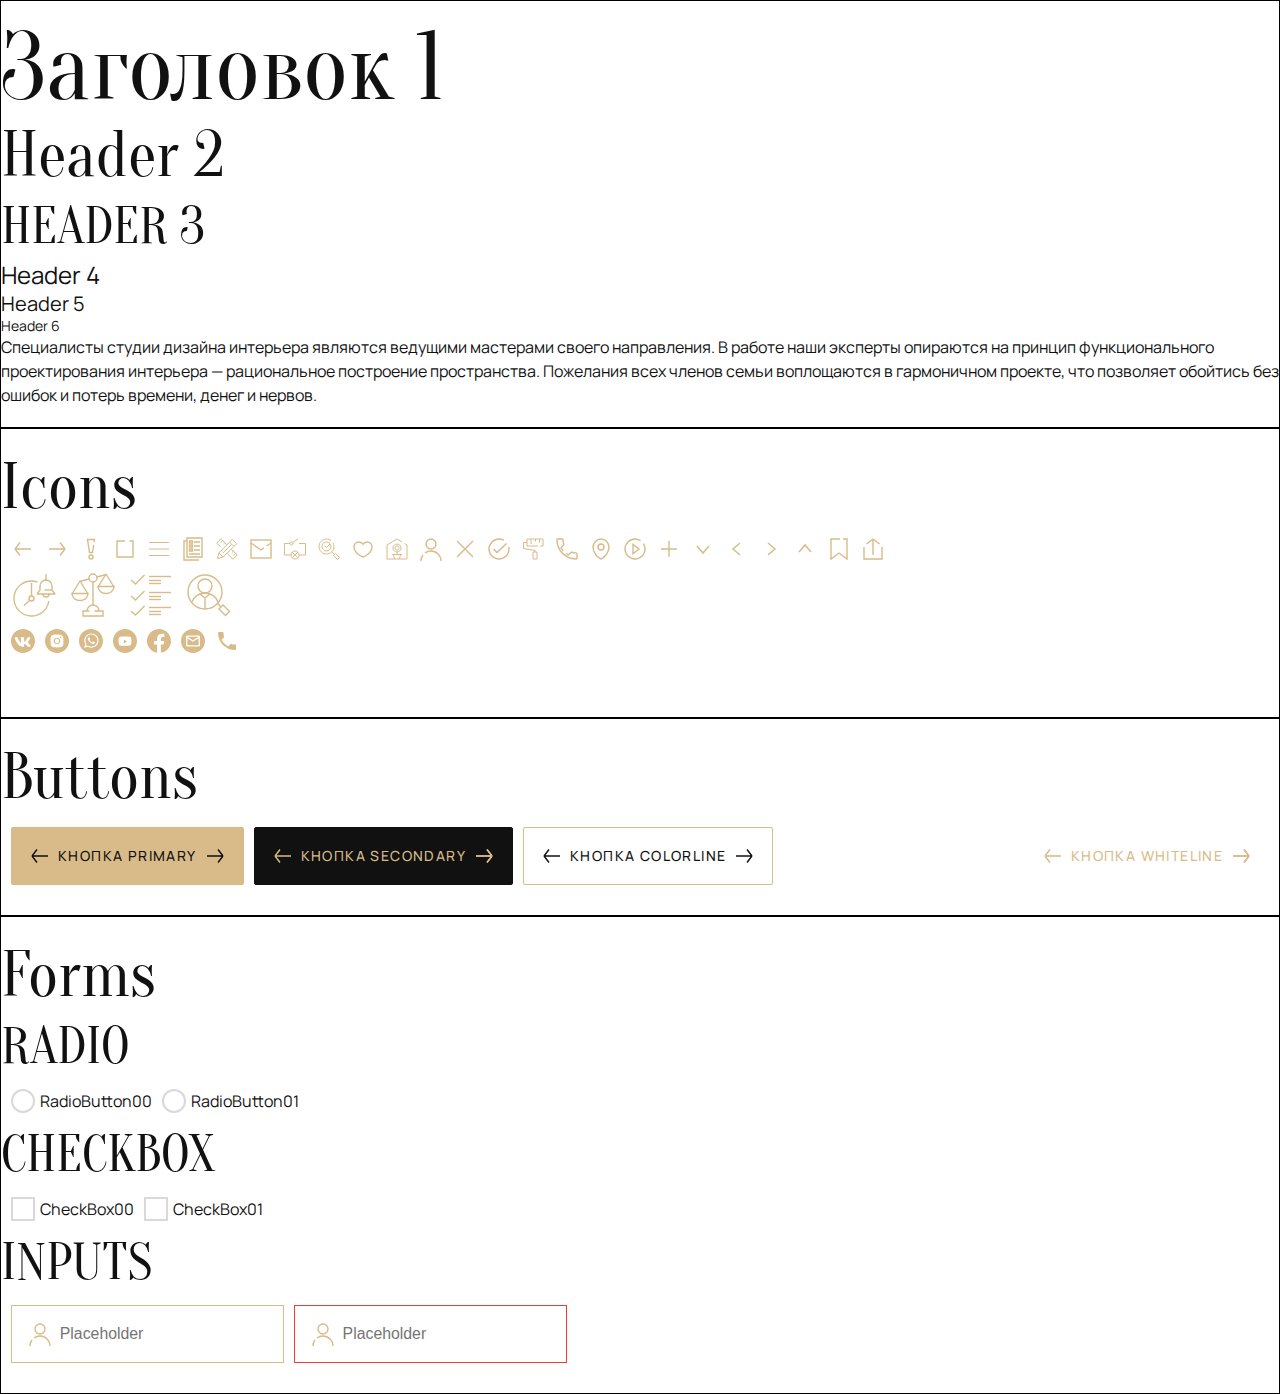
<file: ui-kit.html>
<!DOCTYPE html>
<html>
<head>
	<meta http-equiv="Content-Type" content="text/html; charset=utf-8">
	<meta http-equiv="Content-language" content ="ru">
	<meta name="viewport" content="width=device-width, initial-scale=1">
	<meta http-equiv="X-UA-Compatible" content="IE=edge,chrome=1">
	<title>ArtumUI</title>
	<link rel="preconnect" href="https://fonts.googleapis.com" />
	<link rel="preconnect" href="https://fonts.gstatic.com" crossorigin />
	<link href="https://fonts.googleapis.com/css2?family=Manrope:wght@200..800&display=swap" rel="stylesheet" />
	<link href="https://fonts.googleapis.com/css2?family=Oranienbaum&display=swap" rel="stylesheet" />
	<link href="css/variables.css" rel="stylesheet" type="text/css" />
	<link href="css/style.css" rel="stylesheet" type="text/css" />
	<link href="css/typo.css" rel="stylesheet" type="text/css" />
	<link href="css/icons.css" rel="stylesheet" type="text/css" />
	<link href="css/forms.css" rel="stylesheet" type="text/css" />

	<style>
		section {
			padding: 20px 0;
			border:1px solid black;
		}
		.ui-list {
			display: flex;
			flex-direction: row;
			flex-wrap: wrap;
			justify-content: flex-start;
			align-content: stretch;
			align-items: center;
			gap:10px;
			margin: 10px;
		}
	</style>
</head>
<body>
	<div id="main">
		<section>
			<h1>Заголовок 1</h1>
			<h2>Header 2</h2>
			<h3>Header 3</h3>
			<h4>Header 4</h4>
			<h5>Header 5</h5>
			<h6>Header 6</h6>
			<p>
				Специалисты студии дизайна интерьера являются ведущими мастерами своего направления. В&nbsp;работе наши эксперты опираются на&nbsp;принцип функционального проектирования интерьера&nbsp;&mdash; рациональное построение пространства. Пожелания всех членов семьи воплощаются в&nbsp;гармоничном проекте, что позволяет обойтись без ошибок и&nbsp;потерь времени, денег и&nbsp;нервов.
			</p>
		</section>
		<section>
			<h2>Icons</h2>
			<ul class="ui-list">
				<li class="icon icon-arrow-left"></li>
				<li class="icon icon-arrow-right"></li>
				<li class="icon icon-attention"></li>
				<li class="icon icon-bullit"></li>
				<li class="icon icon-burger"></li>
				<li class="icon icon-count"></li>
				<li class="icon icon-design"></li>
				<li class="icon icon-email"></li>
				<li class="icon icon-engineer"></li>
				<li class="icon icon-author"></li>
				<li class="icon icon-heart"></li>
				<li class="icon icon-home"></li>
				<li class="icon icon-man"></li>
				<li class="icon icon-no"></li>
				<li class="icon icon-ok"></li>
				<li class="icon icon-partner"></li>
				<li class="icon icon-phone"></li>
				<li class="icon icon-pin"></li>
				<li class="icon icon-play"></li>
				<li class="icon icon-plus"></li>
				<li class="icon icon-shevrondown"></li>
				<li class="icon icon-shevronleft"></li>
				<li class="icon icon-shevronright"></li>
				<li class="icon icon-shevronup"></li>
				<li class="icon icon-bookmark"></li>
				<li class="icon icon-share"></li>
			</ul>
			<ul class="ui-list">
				<li class="icon icon-big icon-time"></li>
				<li class="icon icon-big icon-scale"></li>
				<li class="icon icon-big icon-stage"></li>
				<li class="icon icon-big icon-search"></li>
			</ul>
			<ul class="ui-list">
				<li class="icon icon-vk"></li>
				<li class="icon icon-inst"></li>
				<li class="icon icon-whatsapp"></li>
				<li class="icon icon-youtube"></li>
				<li class="icon icon-fb"></li>
				<li class="icon icon-mail"></li>
				<li class="icon icon-call"></li>
			</ul>
			<ul class="ui-list">
				<li class="icon icon-vk-bw"></li>
				<li class="icon icon-inst-bw"></li>
				<li class="icon icon-tg-bw"></li>
				<li class="icon icon-whatsapp-bw"></li>
				<li class="icon icon-youtube-bw"></li>
				<li class="icon icon-fb-bw"></li>
			</ul>
		</section>
		<section>
			<h2>Buttons</h2>
			<ul class="ui-list">
				<li>
					<span class="btn btn-primary">
						<span class="icon">
							<svg width="24" height="24" viewBox="0 0 24 24" fill="none" xmlns="http://www.w3.org/2000/svg">
								<path d="M20 12H4M4 12L9 5.5M4 12L9 18.5" stroke="" stroke-width="1.4"/>
							</svg>
						</span>
						<span class="btn-text">Кнопка primary</span>
						<span class="icon icon-arrow-right">
							<svg width="24" height="24" viewBox="0 0 24 24" fill="none" xmlns="http://www.w3.org/2000/svg">
								<path d="M4 12H20M20 12L15 5.5M20 12L15 18.5" stroke="" stroke-width="1.4"/>
							</svg>
						</span>
					</span>
				</li>
				<li>
					<span class="btn btn-secondary">
						<span class="icon">
							<svg width="24" height="24" viewBox="0 0 24 24" fill="none" xmlns="http://www.w3.org/2000/svg">
								<path d="M20 12H4M4 12L9 5.5M4 12L9 18.5" stroke="" stroke-width="1.4"/>
							</svg>
						</span>
						<span class="btn-text">Кнопка secondary</span>
						<span class="icon icon-arrow-right">
							<svg width="24" height="24" viewBox="0 0 24 24" fill="none" xmlns="http://www.w3.org/2000/svg">
								<path d="M4 12H20M20 12L15 5.5M20 12L15 18.5" stroke="" stroke-width="1.4"/>
							</svg>
						</span>
					</span>
				</li>
				<li>
					<span class="btn btn-colorline">
						<span class="icon">
							<svg width="24" height="24" viewBox="0 0 24 24" fill="none" xmlns="http://www.w3.org/2000/svg">
								<path d="M20 12H4M4 12L9 5.5M4 12L9 18.5" stroke="" stroke-width="1.4"/>
							</svg>
						</span>
						<span class="btn-text">Кнопка ColorLine</span>
						<span class="icon">
							<svg width="24" height="24" viewBox="0 0 24 24" fill="none" xmlns="http://www.w3.org/2000/svg">
								<path d="M4 12H20M20 12L15 5.5M20 12L15 18.5" stroke="" stroke-width="1.4"/>
							</svg>
						</span>
					</span>
				</li>
				<li>
					<span class="btn btn-whiteline">
						<span class="icon">
							<svg width="24" height="24" viewBox="0 0 24 24" fill="none" xmlns="http://www.w3.org/2000/svg">
								<path d="M20 12H4M4 12L9 5.5M4 12L9 18.5" stroke="" stroke-width="1.4"/>
							</svg>
						</span>
						<span class="btn-text">Кнопка Whiteline</span>
						<span class="icon">
							<svg width="24" height="24" viewBox="0 0 24 24" fill="none" xmlns="http://www.w3.org/2000/svg">
								<path d="M4 12H20M20 12L15 5.5M20 12L15 18.5" stroke="" stroke-width="1.4"/>
							</svg>
						</span>
					</span>
				</li>
				<li>
					<span class="btn btn-link">
						<span class="icon">
							<svg width="24" height="24" viewBox="0 0 24 24" fill="none" xmlns="http://www.w3.org/2000/svg">
								<path d="M20 12H4M4 12L9 5.5M4 12L9 18.5" stroke="" stroke-width="1.4"/>
							</svg>
						</span>
						<span class="btn-text">Кнопка Whiteline</span>
						<span class="icon icon-arrow-right">
							<svg width="24" height="24" viewBox="0 0 24 24" fill="none" xmlns="http://www.w3.org/2000/svg">
								<path d="M4 12H20M20 12L15 5.5M20 12L15 18.5" stroke="" stroke-width="1.4"/>
							</svg>
						</span>
					</span>
				</li>
			</ul>
		</section>
		<section>
			<h2>Forms</h2>
			<h3>Radio</h3>
			<ul class="ui-list">
				<li>
					<label class="form-choice form-radio">
						<input class="choice-input radio-input" type="radio" name="radio" id="radio00" />
						<span class="choice-label radio-label">RadioButton00</span>
					</label>
				</li>
				<li>
					<label class="form-choice form-radio">
						<input class="choice-input radio-input" type="radio" name="radio" id="radio01" />
						<span class="choice-label radio-label">RadioButton01</span>
					</label>
				</li>
			</ul>
			<h3>CheckBox</h3>
			<ul class="ui-list">
				<li>
					<label class="form-choice form-checkbox">
						<input class="choice-input checkbox-input" type="checkbox" name="checkbox" id="checkbox00" />
						<span class="choice-label checkbox-label">CheckBox00</span>
					</label>
				</li>
				<li>
					<label class="form-choice form-checkbox">
						<input class="choice-input checkbox-input" type="checkbox" name="checkbox" id="checkbox01" />
						<span class="choice-label checkbox-label">CheckBox01</span>
					</label>
				</li>
			</ul>
			<h3>Inputs</h3>
			<ul class="ui-list">
				<li class="form-text">
					<label class="text-input-holder">
						<span class="icon icon-man"></span>
						<input class="text-input" type="text" id="text" placeholder="Placeholder"/>
					</label>
				</li>
				<li class="form-text">
					<label class="text-input-holder state-error">
						<span class="icon icon-man"></span>
						<input class="text-input" type="text" id="text" placeholder="Placeholder"/>
					</label>
				</li>
			</ul>
		</section>
	</div>
</body>
</html>
</file>
<file: css/variables.css>
:root {
	/* --------------MainColors-------------------- */
	--main-primary: #D8BB89;
	--main-secondary: #F7F7F7;
	--main-white: #fff;
	--main-white50: rgba(255,255,255,0.5);
	--main-white35: rgba(255,255,255,0.35);
	--main-black: #111;
	--main-black60: rgba(17,17,17,0.6);
	--main-black50: rgba(17,17,17,0.5);
	--main-black35: rgba(17,17,17,0.35);
	--main-black20: rgba(17,17,17,0.20);
	--main-black16: rgba(17,17,17,0.16);

	/* --------------BtnColors-------------------- */

	--btn-primary-hover: #CBAF7E;
	--btn-primary-active: #BB9F6E;
	--btn-secondary-hover: #222222;
	--btn-secondary-active: #333333;
	--btn-whiteline-hover: #E5E5E5;
	--btn-whiteline-active: #D4D4D4;

	/* --------------MsgColors-------------------- */

	--msg-error: #ED3C31;
	--msg-success: #97D367;


	/*********SliderPosition****************/
	--slider-position: 50%;
}
</file>
<file: css/typo.css>
h1,
h2,
h3 {
	font-family: "Oranienbaum", serif;
	font-weight: 400;
	font-style: normal;
}
h1 {
	font-size: 96px;
	line-height: 1em;
	@media (max-width: 1200px) {
		font-size: 76px;
		@media (max-width: 940px) {
			font-size: 40px;
		}
	}
}
h2  {
	font-size: 64px;
	line-height: 78px;
	@media (max-width: 1200px) {
		font-size: 52px;
		line-height: 64px;
		@media (max-width: 940px) {
			font-size: 36px;
			line-height: 44px;
		}
	}
}
h3 {
	font-size: 52px;
	line-height: 64px;
	text-transform: uppercase;
	@media (max-width: 1200px) {
		font-size: 40px;
		line-height: 48px;
		@media (max-width: 940px) {
			font-size: 30px;
			line-height: 36px;
		}
	}
}
h4 {
	font-size: 24px;
	line-height: 32px;
	@media (max-width: 1200px) {
		font-size: 22px;
		line-height: 28px;
		@media (max-width: 940px) {
			font-size: 20px;
			line-height: 26px;
		}
	}
}
h5 {
	font-size: 20px;
	line-height: 26px;
	@media (max-width: 1200px) {
		font-size: 19px;
		line-height: 24px;
		@media (max-width: 940px) {
			font-size: 18px;
			line-height: 22px;
		}
	}
}
p,
li {
	font-size: 16px;
	line-height: 24px;
	&.cupstext {
		font-size: 16px;
		line-height: 18px;
		text-transform: uppercase;
		letter-spacing: 0.04em;
	}
}
h6 {
	font-size: 14px;
	line-height: 18px;
}
sup {
	font-size: 0.5em;
	line-height: 0;
}
</file>
<file: css/icons.css>
.icon {
	display: block;
	width: 24px;
	min-width: 24px;
	height: 24px;
	&.icon-big {
		width: 48px;
		min-width: 48px;
		height: 48px;
	}
	& svg, img {
		width: 100%;
		height: 100%;
	}
}
.icon-arrow-left {
	background: url("../img/iconArrowLeft.svg") no-repeat center center/contain;
}
.icon-arrow-right {
	background: url("../img/iconArrowRight.svg") no-repeat center center/contain;
}
.icon-attention {
	background: url("../img/iconAttention.svg") no-repeat center center/contain;
}
.icon-author {
	background: url("../img/iconAuthor.svg") no-repeat center center/contain;
}
.icon-bullit {
	background: url("../img/iconBullit.svg") no-repeat center center/contain;
}
.icon-burger {
	background: url("../img/iconBurger.svg") no-repeat center center/contain;
}
.icon-count {
	background: url("../img/iconCount.svg") no-repeat center center/contain;
}
.icon-design {
	background: url("../img/iconDesign.svg") no-repeat center center/contain;
}
.icon-email {
	background: url("../img/iconEmail.svg") no-repeat center center/contain;
}
.icon-engineer {
	background: url("../img/iconEngineer.svg") no-repeat center center/contain;
}
.icon-author {
	background: url("../img/iconAuthor.svg") no-repeat center center/contain;
}
.icon-heart {
	background: url("../img/iconHeart.svg") no-repeat center center/contain;
}
.icon-home {
	background: url("../img/iconHome.svg") no-repeat center center/contain;
}
.icon-man {
	background: url("../img/iconMan.svg") no-repeat center center/contain;
}
.icon-no {
	background: url("../img/iconNo.svg") no-repeat center center/contain;
}
.icon-close {
	background: url("../img/iconNo.svg") no-repeat center center/contain;
}
.icon-ok {
	background: url("../img/iconOk.svg") no-repeat center center/contain;
}
.icon-partner {
	background: url("../img/iconPartner.svg") no-repeat center center/contain;
}
.icon-phone {
	background: url("../img/iconPhone.svg") no-repeat center center/contain;
}
.icon-pin {
	background: url("../img/iconPin.svg") no-repeat center center/contain;
}
.icon-play {
	background: url("../img/iconPlay.svg") no-repeat center center/contain;
}
.icon-plus {
	background: url("../img/iconPlus.svg") no-repeat center center/contain;
}
.icon-scale {
	background: url("../img/iconScale.svg") no-repeat center center/contain;
}
.icon-search {
	background: url("../img/iconSearch.svg") no-repeat center center/contain;
}
.icon-shevrondown {
	background: url("../img/iconShevronDown.svg") no-repeat center center/contain;
}
.icon-shevronleft {
	background: url("../img/iconShevronLeft.svg") no-repeat center center/contain;
}
.icon-shevronright {
	background: url("../img/iconShevronRight.svg") no-repeat center center/contain;
}
.icon-shevronup {
	background: url("../img/iconShevronUp.svg") no-repeat center center/contain;
}
.icon-stage {
	background: url("../img/iconStage.svg") no-repeat center center/contain;
}
.icon-time {
	background: url("../img/iconTime.svg") no-repeat center center/contain;
}
.icon-vk {
	background: url("../img/VK.svg") no-repeat center center/contain;
}
.icon-inst {
	background: url("../img/Instagram.svg") no-repeat center center/contain;
}
.icon-tlgrm {
	background: url("../img/Telegram.svg") no-repeat center center/contain;
}
.icon-whatsapp {
	background: url("../img/WhatsApp.svg") no-repeat center center/contain;
}
.icon-whatsapp {
	background: url("../img/WhatsApp.svg") no-repeat center center/contain;
}
.icon-youtube {
	background: url("../img/Youtube.svg") no-repeat center center/contain;
}
.icon-fb {
	background: url("../img/Facebook.svg") no-repeat center center/contain;
}
.icon-mail {
	background: url("../img/mail.svg") no-repeat center center/contain;
}
.icon-call {
	background: url("../img/call_24px.svg") no-repeat center center/contain;
}
.icon-bookmark {
	background: url("../img/iconBookmark.svg") no-repeat center center/contain;
}
.icon-share {
	background: url("../img/iconShare.svg") no-repeat center center/contain;
}
</file>
<file: css/forms.css>
/*RadioInputs*/
.form-choice {
	display: flex;
	flex-direction: row;
	flex-wrap: nowrap;
	justify-content: flex-start;
	align-content: stretch;
	align-items: center;
	gap: 0.3em;
	position: relative;
	line-height: 24px;
}
.choice-input {
	width: 24px;
	height: 24px;
	position: relative;
	opacity: 0;
}
.choice-label:before,
.choice-label:after{
		display: block;
		content:"";
		position: absolute;
		border-radius:50%;
		box-sizing: border-box;
}
.checkbox-label:before,
.checkbox-label:after{
	border-radius: 0;
}
.choice-label:before {
	width: 24px;
	height: 24px;
	top:0;
	left:0;
	background: var(--main-white);
	border:2px solid var(--main-black16);
}
.form-choice  .choice-input:checked ~ .choice-label:before {
	border:2px solid var(--main-primary);
}
.form-choice:hover  .choice-input:checked ~ .choice-label:before {
	border:2px solid var(--btn-primary-hover);
}

.choice-label:after {
	width: 16px;
	height: 16px;
	top:4px;
	left:4px;
	background: var(--main-primary);
	display: none;
}

.form-choice:hover .choice-label:before {
	border:2px solid var(--btn-primary-hover);
}

.form-choice:active .choice-label:before,
.form-choice:active .choice-input:checked ~ .choice-label:before{
	border:2px solid var(--btn-primary-active);
}
.form-choice  .choice-input:checked ~ .choice-label:after {
	display: block;
}
.form-choice  .choice-input:checked ~ .choice-label:after {
	display: block;
}
.form-choice:hover .choice-label:after {
	background: var(--btn-primary-hover);
}
.form-choice:active .choice-label:after {
	background: var(--btn-primary-active);
}


/*TextInputs*/
.text-input-holder {
	display: flex;
	flex-direction: row;
	flex-wrap: nowrap;
	justify-content: flex-start;
	align-content: stretch;
	align-items: center;
	gap: 0.3em;
	position: relative;
	border:1px solid var(--main-primary);
	padding:16px;
	:is(input) {
		flex:1 1 auto;
		min-height: 24px;
		outline: none;
		border: 1px solid transparent;
		box-sizing: border-box;
		min-width: 24px;
	}
	&:hover {
		border:1px solid var(--btn-secondary-hover);

	}
	&:active {
		border:1px solid var(--btn-secondary-active);
	}
	&.state-error {
		border:1px solid var(--msg-error);
	}
	.field-error {
		position: absolute;
		top:100%;
		left:16px;
		font-size: 14px;
		line-height: 18px;
		color:var(--msg-error);
	}
}
</file>
<file: css/style.css>
/*Reset by Eric Meyer. Thank you very much, Eric*/
/* http://meyerweb.com/eric/tools/css/reset/
   v2.0 | 20110126
   License: none (public domain)
*/

html, body, div, span, applet, object, iframe,
h1, h2, h3, h4, h5, h6, p, blockquote, pre,
a, abbr, acronym, address, big, cite, code,
del, dfn, em, img, ins, kbd, q, s, samp,
small, strike, strong, sub, sup, tt, var,
b, u, i, center,
dl, dt, dd, ol, ul, li,
fieldset, form, label, legend,
table, caption, tbody, tfoot, thead, tr, th, td,
article, aside, canvas, details, embed,
figure, figcaption, footer, header, hgroup,
menu, nav, output, ruby, section, summary,
time, mark, audio, video {
	margin: 0;
	padding: 0;
	border: 0;
	font-size: 100%;
	font: inherit;
	vertical-align: baseline;
}
/* HTML5 display-role reset for older browsers */
article, aside, details, figcaption, figure,
footer, header, hgroup, menu, nav, section {
	display: block;
}
body {
	line-height: 1;
}
ol, ul {
	list-style: none;
}
blockquote, q {
	quotes: none;
}
blockquote:before, blockquote:after,
q:before, q:after {
	content: '';
	content: none;
}
/* tables still need cellspacing="0" in the markup */
table {
	border-collapse: collapse;
	border-spacing: 0;
}

hr {
	display:block;
	height:1px;
	border:0;
	border-top:1px solid #ccc;
	margin:1em 0;
	padding:0;
}
input, select { vertical-align:middle; }
body {
	font:11px/1.231 sans-serif;
	font-size: 100%;
	-webkit-text-size-adjust: 100%;
    -ms-text-size-adjust: 100%;
	text-size-adjust: 100%;
}
select, input, textarea, button { font:99% sans-serif; }
pre, code, kbd, samp { font-family: monospace, sans-serif; }
a:active { outline: none; }
a, a:active, a:visited {
	color:var(--main-primary);
	text-decoration:none;
}
a:hover {
	text-decoration:underline;
}
ol { list-style-type: decimal; }
small { font-size:85%; }
strong, th { font-weight: bold; }
td, td img { vertical-align:top; }
sub {
	vertical-align: sub;
	font-size: smaller;
}
sup {
	vertical-align: super;
	font-size: smaller;
}
pre {
	padding: 15px;
	white-space: pre; /* CSS2 */
	white-space: pre-wrap; /* CSS 2.1 */
	white-space: pre-line; /* CSS 3 (and 2.1 as well, actually) */
	word-wrap: break-word; /* IE */
}
textarea { overflow: auto; }
/*End of Eric Meyer's code*/

input[type="radio"] { vertical-align: text-bottom; }
input[type="checkbox"] { vertical-align: middle; }
label, input[type=button], input[type=submit], button { cursor: pointer; }
button, input, select, textarea { margin: 0; }
button {
	width: auto;
	overflow: visible;
}
.clearfix:before, .clearfix:after {
	content: "\0020";
	display: block;
	height: 0;
	visibility: hidden;
}
.clearfix:after { clear: both; }
.clearfix { zoom: 1; }
html {
	height: 100%;
}
body {
	width: 100%;
	min-height:100%;
	height: 100%;
	font-family: "Manrope", sans-serif;
	font-optical-sizing: auto;
	font-weight: 400;
	font-style: normal;
}
body.overlayed,
body.navigated {
	height: 100vh;
	overflow: hidden;
}
strong { font-weight:700; }
.fl { float:left; }
.fr { float:right; }
.hidden {
	display:none;
}
.invisible {
	visibility:hidden;
}
.transparent {
	opacity:0;
}
.hidden-on-mobile {
	@media (max-width: 640px) {
		display: none;
	}
}

#main {
	margin:0 auto;
	min-width:360px;
	color: var(--main-black);
	@media (max-width: 640px) {
		overflow: hidden;
	}
}
.btn {
	display: flex;
	flex-direction: row;
	flex-wrap: nowrap;
	justify-content: center;
	align-content: stretch;
	align-items: center;
	gap:6px;
	padding: 16px;
	box-sizing: border-box;
	cursor: pointer;
	user-select: none;
	font-size: 14px;
	line-height: 16px;
	text-transform: uppercase;
	letter-spacing: 1.4px;
	font-weight: 500;
	white-space: nowrap;
	text-align: center;
	border-radius:2px ;
	&.btn-primary {
		color:var(--main-black);
		background: var(--main-primary);
		border:1px solid var(--main-primary);
		& svg {
			stroke:var(--main-black);
		}
		&:hover {
			color:var(--btn-secondary-hover);
			background: var(--btn-primary-hover);
			& svg {
				stroke:var(--btn-secondary-hover);
			}
		}
		&:active {
			color:var(--btn-secondary-active);
			background: var(--btn-primary-active);
			& svg {
				stroke:var(--btn-secondary-active);
			}
		}
	}
	&.btn-secondary {
		color:var(--main-primary);
		background: var(--main-black);
		border:1px solid var(--main-black);
		& svg {
			stroke:var(--main-primary);
		}
		&:hover {
			color:var(--btn-primary-hover);
			background: var(--btn-secondary-hover);
			& svg {
				stroke:var(--btn-primary-hover);
			}
		}
		&:active {
			color:var(--btn-primary-active);
			background: var(--btn-secondary-active);
			& svg {
				stroke:var(--btn-primary-active);
			}
		}

	}
	&.btn-colorline {
		color:var(--main-black);
		background: none;
		border:1px solid var(--main-primary);
		& svg {
			stroke:var(--main-black);
		}
		&:hover {
			color:var(--btn-primary-hover);
			background: var(--main-white50);
			border:1px solid var(--btn-primary-hover);
			& svg {
				stroke:var(--btn-primary-hover);
			}
		}
		&:active {
			color:var(--btn-primary-active);
			background: var(--main-white35);
			border:1px solid var(--btn-primary-active);
			& svg {
				stroke:var(--btn-primary-active);
			}
		}
	}
	&.btn-whiteline {
		color:var(--main-white);
		background: none;
		border:1px solid var(--main-white);
		& svg {
			stroke:var(--main-white);
		}
		&:hover {
			color:var(--btn-whiteline-hover);
			border:1px solid var(--btn-whiteline-hover);
			& svg {
				stroke:var(--btn-whiteline-hover);
			}
		}
		&:active {
			color:var(--btn-whiteline-active);
			border:1px solid var(--btn-whiteline-active);
			& svg {
				stroke:var(--btn-whiteline-active);
			}
		}

	}
	&.btn-link {
		color:var(--main-primary);
		background: none;
		border:1px solid transparent;
		display: inline-flex;
		padding: 16px 0;
		& svg {
			stroke:var(--main-primary);
		}
		&:hover {
			color:var(--btn-primary-hover);
			& svg {
				stroke:var(--btn-primary-hover);
			}
		}
		&:active {
			color:var(--btn-primary-active);
			& svg {
				stroke:var(--btn-primary-active);
			}
		}

	}
}
.show-more {
	.alt-btn-text {
		display: none;
	}
	&.hide-more {
		.btn-text {
			display: none;
			&.alt-btn-text {
				display: block;
			}
		}
		.icon {
			transform: rotatex(180deg);
		}
	}
}

/*INDEX*/
.row {
	box-sizing: border-box;
	padding: 120px 10% 0 10%;
	@media (max-width: 940px) {
		padding: 90px 5% 0 5%;
	}
	&.row-var {
		background: var(--main-black);
		color: var(--main-white);
	}
	&.row-accent {
		background: var(--main-secondary);
		padding-bottom: 120px;
		@media (max-width: 940px) {
			padding-bottom: 90px;

		}
	}
	&.row-contact {
		padding-bottom: 120px;
		@media (max-width: 940px) {
			padding-bottom: 90px;
			@media (max-width: 640px) {
				padding: 90px 0 0 0;
			}
		}
		&:has(.contact-form-var) {
			background: var(--main-secondary);
			@media (max-width: 640px) {
				padding: 90px 5% 90px 5%;
			}
		}
	}
	&.row-portf {
		padding-top: 60px;
		padding-bottom: 120px;
		@media (max-width: 940px) {
			padding-top: 40px;
			padding-bottom: 90px;
		}
	}
	&.row-video {
		padding-bottom: 90px;

	}
	h3 {
		padding-bottom: 60px;
		@media (max-width: 940px) {
			padding-bottom: 40px;
		}
	}
}
.inline-indent {
	display: block;
	padding-left: 150px;
	@media (max-width: 1200px) {
		padding-left: 120px ;
		@media (max-width: 940px) {
			padding-left: 90px;
			@media (max-width: 640px) {
				padding-left: 0;
				@media (max-width: 480px) {
					display: inline;
				}
			}
		}
	}
}
.row-title {
	display: flex;
	flex-direction: row;
	flex-wrap: nowrap;
	justify-content: space-between;
	align-content: flex-start;
	align-items: center;
	gap:16px;
	h3 {
		padding-bottom: 0;
	}
}

.intro {
	height: 100vh;
	min-height: 900px;
	position: relative;
	@media (max-width: 1200px) {
		min-height: 800px;
		@media (max-width: 940px) {
			min-height: 700px;
			@media (max-width: 640px) {
				min-height: 750px;
			}
		}
	}
}
.intro-content {
	position: absolute;
	inset:0;
	z-index: 2;
	display: flex;
	flex-direction: column;
	flex-wrap: nowrap;
	justify-content: space-between;
	align-content: stretch;
	align-items: flex-start;
	box-sizing: border-box;
	padding-top: 180px;
	padding-bottom: 40px;
	background: linear-gradient(180deg, rgba(0, 0, 0, 0.30) 0%, rgba(0, 0, 0, 0.60) 100%);
	color:var(--main-white);
	@media (max-width: 1200px) {
		padding-top: 180px;
		@media (max-width: 940px) {
			width: 100%;
			padding-top: 180px;
			@media (max-width: 640px) {
				padding-top: 120px;
				padding-bottom: 20px;
			}
		}
	}
}
.intro-content h1 {
	display: block;
	width: 944px;
	text-transform: uppercase;
	.inline-indent {
		padding-left: 120px;
		@media (max-width: 940px) {
			padding-left: 90px;
			@media (max-width: 640px) {
				padding-left: 0;
			}
		}
	}
	@media (max-width: 1200px) {
		width: 754px;
		@media (max-width: 940px) {
			width: 400px;
			@media (max-width: 640px) {
				width: 324px;
			}
		}
	}
}
.intro-title h3 {
	padding-bottom: 44px;
}
.intro-footer {
	display: flex;
	flex-direction: row;
	flex-wrap: nowrap;
	justify-content: space-between;
	align-content: stretch;
	align-items: flex-end;
	gap:20px;
	width: 100%;
	@media (max-width: 640px) {
		flex-direction: column;
		align-items: stretch;
	}
}

.intro-info h5 {
	max-width: 520px;
	padding-bottom: 40px;
	@media (max-width: 940px) {
		padding-bottom: 30px;
		@media (max-width: 640px) {
			width: 100%;
			max-width: 100%;
		}
	}
}

.intro-buttons {
	display: flex;
	flex-direction: row;
	flex-wrap: nowrap;
	gap:30px;
	.btn {
		min-width: 245px;
	}
	@media (max-width: 940px) {
		flex-direction: column;
		gap:16px;
		&.blog-buttons {
			flex-direction: row;
			@media (max-width: 640px) {
				flex-direction: column;
			}
		}
	}
	&.portfolio-buttons {
		flex-wrap: wrap;
		gap:16px;
		.btn {
			min-width: auto;
		}
	}

}
.award {
	width: 100px;
	min-width: 100px;
	height: 254px;
	background: url("../img/award-vert.png") no-repeat center center /cover;
	@media (max-width: 640px) {
		width: 172px;
		height: 100px;
		background:url("../img/award-hor.png") no-repeat center center /cover;
		margin: 0 auto;
	}
}


.video-holder {
	position: absolute;
	inset:0;
	background: pink;
}
.video-bg {
	display: block;
	object-fit: cover;
	object-position: bottom;
	width: 100%;
	height: 100%;
}


/***HEADER*****/
.header-holder {
	position: fixed;
	top: 0;
	z-index: 10;
	border-bottom: 1px solid var(--main-primary);
	background: var(--main-black35);
	backdrop-filter: blur(8px);
	width: 100%;
}
.header {
	display: flex;
	flex-direction: row;
	flex-wrap: nowrap;
	justify-content: space-between;
	align-content: stretch;
	align-items: center;
	gap:24px;
	width: 80%;
	margin: 0 auto;
	box-sizing: border-box;
	padding: 24px 0;
	color:var(--main-white);
	@media (max-width: 1200px) {
		padding: 8px 0 16px 0;
		flex-wrap: wrap;
		gap:16px;
		@media (max-width: 940px) {
			padding: 16px 0;
			width: 90%;
			@media (max-width: 640px) {
				padding: 16px 0;
			}
		}
	}
}
.artum-info {
	display: flex;
	flex-direction: row;
	flex-wrap: nowrap;
	justify-content: flex-start;
	align-content: stretch;
	align-items: center;
	gap:20px;
}
.artum-logo img {
	display: block;
	width: 48px;
	height: 48px;
}
.artum-name {
	width: 170px;
}
.nav {
	display: flex;
	flex-direction: row;
	flex-wrap: wrap;
	justify-content: flex-start;
	align-content: stretch;
	align-items: center;
	gap:12px;
	@media (max-width: 1200px) {
		display: none;
	}
	& li {
		position: relative;
		.sub-nav {
			position: absolute;
			top:calc(100% - 1px);
			left:-16px;
			padding: 16px 0;
			flex-direction: column;
			gap:7px;
			border-radius: 2px;
			border: 1px solid var(--main-primary);
			background: var(--main-black50);
			box-shadow: 0px 16px 25px 0px rgba(17, 17, 17, 0.50);
			backdrop-filter: blur(17px);
			display: none;
			& li {
				padding: 0 16px;
				.sub-nav {
					top:-16px;
					left:calc(100% - 1px);
				}
			}
		}
		&:hover {
			z-index: 10;
			.sub-nav {
				display: flex;
				& li {
					.sub-nav {
						display: none;
					}
					&:hover {
						.sub-nav {
							display: flex;
						}
					}
				}
			}
		}
	}
}
.nav a,
.nav a:visited{
	padding: 4px;
	font-size: 14px;
	line-height: 18px;
	white-space: nowrap;
	color: var(--main-white);
	&:hover {
		color: var(--main-primary);
		text-decoration: none;
	}
}
.artum-contacts {
	white-space: nowrap;
	& a,
	& a:visited{
		color: var(--main-white);
		&:hover {
			color: var(--main-primary);
		}
	}
	@media (max-width: 1200px) {
		display: flex;
		flex-direction: row;
		flex-wrap: nowrap;
		justify-content: flex-start;
		align-content: stretch;
		align-items: center;
		gap:20px;
		width: 100%;
		order: -1;
	}
	@media (max-width: 940px) {
		display: none;
	}
}
.artum-contacts li {
	font-size: 14px;
	line-height: 18px;
	list-style: none;
	text-align: right;
}
.recall {
	white-space: nowrap;
	@media (max-width: 940px) {
		display: none;
	}
}
.header-buttons {
	display: flex;
	flex-direction: row;
	flex-wrap: nowrap;
	justify-content: flex-end;
	align-content: stretch;
	align-items: center;
	gap: 24px;
}
.burger {
	border: 1px solid var(--main-white);
	border-radius: 2px;
	padding: 12px;
	width: 24px;
	height: 24px;
	fill: var(--main-white);
	display: none;
	cursor: pointer;
	svg {
		display: block;
		stroke: var(--main-white);
		stroke-width: 0.1;
	}
	@media (max-width: 1200px) {
		display: block;
		@media (max-width: 940px) {
			padding: 8px;
		}
	}
}

/******FOOTER********/
.footer-holder {
	background: var(--main-black);
	padding: 60px 10%;
	box-sizing: border-box;
	color: var(--main-white);
	@media (max-width: 940px) {
		padding: 30px 5%;
	}
}
.footer-nav-list {
	display: inline-flex;
	flex-direction: row;
	flex-wrap: wrap;
	justify-content: flex-start;
	align-content: flex-start;
	align-items: stretch;
}
.footer-nav-item {
	width: 20%;
	min-width: 20%;
	padding: 0 5px 40px 5px;
	box-sizing: border-box;
	@media (max-width: 940px) {
		width: 50%;
		min-width: 50%;
		padding: 0 10px 40px 10px;
	}
	h5 {
		margin-bottom: 20px;
		font-width: 600;
	}
	a,
	a:visited,
	a:focus {
		color: var(--main-white);
	}
	li {
		font-size: 14px;
		line-height: 18px;
		padding: 4px 0;
	}
	p {
		font-size: 14px;
		line-height: 18px;
	}
}
.footer-contacts {
	display: flex;
	flex-direction: column;
	flex-wrap: nowrap;
	justify-content: flex-start;
	align-content: center;
	align-items: stretch;
	gap:20px;
	@media (max-width: 940px) {
		width: 100%;
		flex: 1 1 auto;
	}
}
.copy-holder {
	display: flex;
	flex-direction: row;
	flex-wrap: nowrap;
	justify-content: space-between;
	align-content: center;
	align-items: flex-end;
	gap:80px;
	.artum-name {
		width: auto;
		min-width: 170px;
		max-width: 240px;
	}
	.copy {
		font-size: 14px;
		line-height: 18px;
	}
	@media (max-width: 640px) {
		flex-direction: column;
		align-items: flex-start;
		gap: 40px;
	}
}
.sn-links {
	display: flex;
	flex-direction: row;
	flex-wrap: wrap;
	justify-content: flex-start;
	align-content: flex-start;
	align-items: flex-start;
	gap:10px;
	padding: 20px 0;
	li {
		padding: 0;
	}
}

/*IMG list*/
.list-title {
	margin-bottom: 30px;
}
.img-list {
	display: flex;
	flex-direction: row;
	flex-wrap: wrap;
	justify-content: space-between;
	align-content: stretch;
	align-items: center;
	gap:10px;
	margin-bottom: 30px;
}
.img-list li {
	aspect-ratio: 1/1;
	background: var(--main-black16);
	width: calc(50% - 5px);
	position: relative;
	cursor: pointer;
	@media (max-width: 640px) {
		width:100%;
		aspect-ratio: 3/1;
		min-height: 324px;
	}
	img {
		display: block;
		width: 100%;
		height: 100%;
		object-fit: cover;
	}

	.img-list-cover {
		display: flex;
		flex-direction: column;
		flex-wrap: nowrap;
		justify-content: space-between;
		align-content: stretch;
		align-items: stretch;
		position: absolute;
		inset: 0;
		padding: 30px 30px 10px 30px;
		background: var(--main-black35);
		backdrop-filter: blur(10px);
		color:var(--main-white);
		opacity: 0;
		transition: opacity ease 0.4s;
		@media (max-width: 1200px) {
			padding: 26px 26px 10px 26px;
			@media (max-width: 940px) {
				padding: 22px 22px 10px 22px;
			}
		}
	}
	&:hover {
		.img-list-cover {
			opacity: 1;
		}
	}
}
.breadcrumb {
	display: flex;
	flex-direction: row;
	flex-wrap: nowrap;
	justify-content: flex-start;
	align-content: stretch;
	align-items: center;
	gap:0.1em;
	color:var(--main-white50);
	&.breadcrumb-pages {
		color: var(--main-black);
		margin-bottom: 20px;
		.breadcrumb-item{
			&:after {
			display: inline;
			content: "/";
			padding: 0 0.3em;
				color: var(--main-black35);
		}
		&:last-child {
			&:after {
				display: none;
			}
		}
		}
	}
	.breadcrumb-item {
		font-size: 16px;
		line-height: 24px;
	}
}
.cover-info {
	display: flex;
	flex-direction: row;
	flex-wrap: wrap;
	justify-content: space-between;
	align-content: flex-end;
	align-items: center;
	gap:20px;
	h4 {
		text-transform: uppercase;
		letter-spacing: 0.04em;
	}
	.room-area {
		color: var(--main-primary);
	}
}
.goto {
	border: 1px solid var(--main-white);
	border-radius: 2px;
	padding: 15px;
	cursor: pointer;
	box-sizing: border-box;
	svg {
		display: block;
		width: 24px;
		height: 24px;
		stroke:var(--main-white);
		stroke-width:1.4;
	}
}

/*Flow 2columns*/
.flow-2col{
	display: flex;
	flex-direction: row;
	flex-wrap: wrap;
	justify-content: space-between;
	align-content: flex-end;
	align-items: stretch;
	gap:40px;
	padding-bottom: 90px;
	@media (max-width: 640px) {
		gap: 0;
		flex-direction: column;
	}
	.flow-col {
		width: calc(50% - 20px);
		&.flow-wide {
			width: 100%;
			.flow-img {
				img {
					display: block;
					width: 100%;
					height: 100%;
					object-fit: cover;
					min-height: 240px;
				}
				@media (max-width: 640px) {
					min-height: 240px;
				}
			}
			@media (max-width: 640px) {
				width: auto;
				margin: 0 -5.5%;
			}
		}
		@media (max-width: 640px) {
			width: 100%;
		}
		&:last-child,
		&:nth-last-child(2)
		{
			padding-bottom: 40px;
			border-bottom: 1px solid var(--main-primary);
			@media (max-width: 640px) {
				border-bottom: none;
				&:last-child {
					padding-bottom: 0;
				}
			}
		}
		.inline-indent {
			color: var(--main-primary);
		}
		h4 {
			color: var(--main-primary);
			text-transform: uppercase;
			font-weight: 600;
			letter-spacing: 0.04em;
			margin-bottom: 24px;
		}
		p {
			margin-bottom: 20px;
			@media (min-width: 640px) {
				&:last-child {
					margin-bottom: 0;
				}
			}

		}
	}
	.flow-img-title {
		font-size: 16px;
		line-height: 18px;
		text-transform: uppercase;
		font-weight: 600;
		color: var(--main-black16);
		letter-spacing: 0.08em;
		margin-top: -2em;
		@media (max-width: 640px) {
			margin-top: 10px;
			br {
				display: none;
			}
		}
	}
}

/*Slider*/
.slider-nav {
	display: flex;
	flex-direction: row;
	flex-wrap: nowrap;
	justify-content: space-between;
	align-content: flex-start;
	align-items: flex-start;
	gap: 20px;
	.btn {
		padding: 15px;
		@media (max-width: 940px) {
			padding: 11px;
		}
	}
}
.slider-holder {
	padding-top: 60px;
	@media (max-width: 940px) {
		padding-top: 40px;
		@media (max-width: 640px) {
			margin: 0 -5.5%;
			overflow: hidden;
		}
	}
}
.slider-list {
	display: flex;
	flex-direction: row;
	flex-wrap: nowrap;
	justify-content: flex-start;
	align-content: center;
	align-items: center;
	gap:10px;
	width: 100%;
	overflow: hidden;
	@media (max-width: 640px) {
		padding-left: 5.5%;
		padding-right: 5.5%;
	}
	.slider-item {
		height: 400px;
		width: calc(50% - 5px);
		min-width: calc(50% - 5px);
		position: relative;
		cursor: pointer;
		@media (max-width: 940px) {
			height: 300px;
			width: auto;
			min-width: auto;
			aspect-ratio: 1/1;
		}
		img {
			display: block;
			width: 100%;
			height: 100%;
			object-fit: cover;
		}
		.item-cover {
			display: flex;
			flex-direction: column;
			flex-wrap: nowrap;
			justify-content: center;
			align-content: stretch;
			align-items: stretch;
			position: absolute;
			inset:0;
			background: var(--main-black50);
			h5 {
				border-top: 1px solid var(--main-primary);
				border-bottom: 1px solid var(--main-primary);
				background: var(--main-black16);
				backdrop-filter: blur(8px);
				padding: 24px 16px;
				text-align: center;
				font-weight: 600;
				letter-spacing: 0.04;
				color:var(--main-white);
			}
		}
		&:hover {
			.item-cover {
				background: var(--main-black20);
				h5 {
					color: var(--main-primary);
				}
			}
		}
	}
	&.services-list {
		flex-wrap: wrap;
		margin-bottom: 0;
		padding: 0;
		.slider-item {
			height: 300px;
			aspect-ratio: auto;
			@media (max-width: 1200px) {
				height: 360px;
				@media (max-width: 940px) {
					height: 250px;
					width: calc(50% - 5px);
				}
				@media (max-width: 640px) {
					height: 250px;
					width: 100%;
				}
			}
		}
	}
	&.review-slider {
		@media (max-width: 640px) {
			margin: 0 -5.5%;
		}
		.slider-item {
			height: 550px;
			width: 80%;
			min-width: 80%;
			@media (max-width: 1200px) {
				width: 90%;
				min-width: 90%;
				@media (max-width: 940px) {
					height: 750px;
					width: 75%;
					min-width: 75%;
					@media (max-width: 640px) {
						width: 90%;
						min-width: 90%;
					}
				}
			}
			.review-content {
				justify-content: space-between;
				position: absolute;
				top: 0;
				right: 0;
				bottom: 0;
				width: 50%;
				overflow: auto;
				padding: 24px;
				box-sizing: border-box;
				background: var(--main-black50);
				backdrop-filter: blur(10px);
				@media (max-width: 940px) {
					width: 100%;
					padding: 16px 20px 20px 20px;
					bottom: auto;
					min-height: 50%;
					max-height: 100%;
				}
				.review-text {
					display: flex;
					flex-direction: row;
					flex-wrap: nowrap;
					justify-content: flex-start;
					align-content: center;
					align-items: flex-start;
					gap:12px;
					p {
						color: var(--main-white);
						@media (max-width: 940px) {
							font-size: 14px;
							line-height: 18px;
						}
					}
				}
				.review-quote {
					font-family: "Oranienbaum", serif;
					color: var(--main-primary);
					font-size: 96px;
					line-height: 96px;
					width: 44px;
					min-width: 44px;
					@media (max-width: 940px) {
						display: none;
					}
				}
				.review-author {
					display: flex;
					flex-direction: row;
					flex-wrap: nowrap;
					justify-content: flex-start;
					align-content: center;
					align-items: flex-start;
					gap:12px;
					.author-name {
						color:var(--main-white);
						margin-bottom: 4px;
					}
					.author-project {
						color:var(--main-primary);
						margin-bottom: 20px;
					}
					.btn {
						padding: 12px;
						@media (max-width: 640px) {
							letter-spacing: initial;
							padding: 8px;
						}
					}
				}
				.author-avatar {
					width: 44px;
					min-width: 44px;
					height: 44px;
					border-radius: 50%;
					border: 2px solid var(--main-primary);
					overflow: hidden;
					@media (max-width: 940px) {
						height: 32px;
						width: 32px;
						min-width: 32px;
					}
					img {
						width: 100%;
						height: 100%;
						object-fit: cover;
					}
				}
			}
		}
	}
}

/*****Warranty*******/
.warranty-title {
	margin-bottom: 30px;
	h3 {
		margin-bottom: 0;
		.inline-var {
			color:var(--main-primary);
		}
	}
}
.teaser-2col {
	display: flex;
	flex-direction: row;
	flex-wrap: nowrap;
	justify-content: space-between;
	align-content: flex-start;
	align-items: stretch;
	padding-bottom: 60px;
	.teaser-col {
		width: calc(50% - 10px);
		padding: 28px 0;
		border-top: 1px solid var(--main-primary);
		border-bottom: 1px solid var(--main-primary);
		h1 {
			color: var(--main-primary);
		}
		h6 {
			text-transform: uppercase;

			letter-spacing: 0.04em;
		}
	}
}
.reality-title {
	margin-bottom: 30px;
	h6 {
		text-transform: uppercase;
		color: var(--main-white50);
		letter-spacing: 0.04em;
	}
}
.teaser-3col {
	display: flex;
	flex-direction: row;
	flex-wrap: nowrap;
	justify-content: space-between;
	align-content: flex-start;
	align-items: stretch;
	gap: 10px;
	@media (max-width: 640px) {
		flex-direction: column;
		gap: 30px;
	}
	.teaser-col {
		width: calc(33.33% - 7px);
		@media (max-width: 640px) {
			width: 100%;
		}
		img {
			display: block;
			width: 100%;
			object-fit: cover;
			margin-bottom: 10px;
		}
		h5 {
			text-transform: uppercase;
			color: var(--main-primary);
			font-weight: 500;
			letter-spacing: 0.04em;
		}
	}
}

/****Compare slider****/
.compare {
	padding: 120px 0;
	@media (max-width: 940px) {
		padding: 90px 0;
	}
}
.compare-block {
	display: flex;
	flex-direction: row;
	flex-wrap: nowrap;
	justify-content: space-between;
	align-content: flex-start;
	align-items: stretch;
	@media (max-width: 1200px) {
		flex-direction: column;
		gap: 30px;
	}
}
.compare-info {
	width: 30%;
	display: flex;
	flex-direction: column;
	flex-wrap: nowrap;
	justify-content: space-between;
	align-content: space-around;
	align-items: stretch;
	@media (max-width: 1200px) {
		width: 100%;
		gap: 30px;
	}
	h3 {
		padding-bottom: 0;
		color: var(--main-primary);
		text-transform: initial;
	}
}
.compare-content {
	padding: 30px 0;
	border-top: 1px solid var(--main-primary);
	border-bottom: 1px solid var(--main-primary);
	display: flex;
	flex-direction: column;
	flex-wrap: nowrap;
	justify-content: flex-end;
	align-content: space-around;
	align-items: stretch;
	gap:28px;
	@media (max-width: 1200px) {
		flex-direction: row;
		justify-content: space-between;
		margin-bottom: 10px;
		.compare-item {
			width: calc(50% - 14px);
		}
	}
}
.compare-slider {
	aspect-ratio: 787/460;
	width: 65%;
	position: relative;
	@media (max-width: 1200px) {
		width: 100%;
		@media (max-width: 640px){
			width: auto;
			margin: 0 -5.5%;
		}
	}
	.compare-slide {
		position: absolute;
		top: 0;
		left:0;
		height: 100%;
		width: 100%;
		overflow: hidden;
		img {
			display: block;
			height: 100%;
			aspect-ratio: 787/460;
			object-fit: cover;
		}
	}
	.slide-overlay{
		border-right:1px solid var(--main-primary);
	}
	.slider-handler {
		width: 48px;
		height: 48px;
		position: absolute;
		top: 50%;
		left: 50%;
		transform: translate(-50%, -50%);
		background: url("../img/slide-handler.svg") no-repeat center center/cover;

	}
}


/*****TEAM****/
.chiefs-list {
	display: flex;
	flex-direction: row;
	flex-wrap: nowrap;
	justify-content: space-between;
	align-content: space-around;
	align-items: stretch;
	gap: 10px;
	@media (max-width: 940px) {
		flex-wrap: wrap;
		@media (max-width: 640px) {
			gap: 30px;
		}
	}
	.chief-item {
		display: flex;
		flex-direction: column;
		flex-wrap: nowrap;
		justify-content: flex-start;
		align-content: space-around;
		align-items: stretch;
		gap:20px;
		width: calc(25% - 8px);
		padding-bottom: 30px;
		border-bottom: 1px solid var(--main-primary);
		@media (max-width: 940px) {
			width: calc(50% - 5px);
			margin-bottom: 20px;
			&:last-child,
			&:nth-last-child(2){
				margin-bottom: 0;
			}
			@media (max-width: 640px) {
				width: 100%;
				margin-bottom: 0;
			}
		}
		img {
			display: block;
			width: 100%;
			aspect-ratio: 60/76;
			object-fit: cover;
			@media (max-width: 640px) {
				width: 75%;
			}
		}
		.chief-title {
			h4 {
				margin-bottom: 4px;
			}
			h6 {
				font-weight: 500;
				color: var(--main-primary);
			}
		}
		.chief-cite {
			font-size: 14px;
			line-height: 18px;
			padding-right: 30px;
			color: var(--main-black50);
		}
	}
}
.design-depart {
	.flow-2col {
		@media (max-width: 640px) {
			gap: 30px;
		}
		.flow-img-title {
			margin-top: 0;
			@media (max-width: 640px) {
				margin-top: 10px;
		}
	}
		.flow-col {
			&:last-child,
			&:nth-last-child(2)	{
				@media (max-width: 640px){
					padding-bottom: 30px;
					border-bottom: 1px solid var(--main-primary);
				}
			}
		}
	}

}
.ok-list {
	margin-bottom: 20px;
	li {
		display: flex;
		flex-direction: row;
		flex-wrap: nowrap;
		justify-content: flex-start;
		align-content: center;
		align-items: flex-start;
		gap:10px;
		padding-bottom: 10px;
		&:before {
			display: block;
			content:"";
			width: 24px;
			min-width: 24px;
			height: 24px;
			background: url("../img/iconOk.svg") no-repeat center center;
		}
		&:last-child {
			padding-bottom: 0;
		}
	}
}

/*****FIXPRICE******/
.fix-price h3 {
	padding-bottom: 0;
}
.price-paper {
	display: flex;
	flex-direction: row;
	flex-wrap: nowrap;
	justify-content: space-between;
	align-content: center;
	align-items: flex-start;
	gap:20px;
	@media (max-width: 640px){
		flex-direction: column;
	}
	h4 {
		padding-top: 30px;
		text-transform: uppercase;
		color: var(--main-primary);
	}
	img.paper {
		display: block;
		aspect-ratio: 1/1;
		width: 30%;
		min-width: 30%;
		object-fit: cover;
		position: relative;
		top: -30px;
		@media (max-width: 940px){
			top: -20px;
			@media (max-width: 640px){
				width: 100%;
				min-width: 100%;
				top: 0;
				margin-top: 0;
				z-index: -1;
			}
		}
	}
}
.advantage-title {
	margin-top: 16px;
}
.advantage-list {
	display: flex;
	flex-direction: row;
	flex-wrap: nowrap;
	justify-content: space-between;
	align-content: center;
	align-items: stretch;
	gap:40px;
	margin-top: 20px;
	@media (max-width: 640px){
		flex-direction: column;
		border-top: 1px solid var(--main-primary);
		border-bottom: 1px solid var(--main-primary);
		padding: 30px 0;
	}
	h5 {
		margin-bottom: 20px;
	}
	.advantage-item {
		padding: 30px 0;
		border-top: 1px solid var(--main-primary);
		border-bottom: 1px solid var(--main-primary);
		width: calc(33.33% - 27px);
		min-width: calc(33.33% - 27px);
		@media (max-width: 640px){
			width: 100%;
			padding:0;
			border: none;
		}
		h5 {
			font-weight: 600;
			margin-bottom: 8px;
			@media (max-width: 640px){
				br {
					display: none;
				}
			}
		}
	}
}
.price-holder {
	padding-bottom: 120px;
	@media (max-width: 1200px){
		padding-bottom: 90px;
	}
}
.price-sample {
	display: flex;
	flex-direction: row;
	flex-wrap: nowrap;
	justify-content: space-between;
	align-content: stretch;
	align-items: flex-end;
	gap:120px;
	margin-top: 60px;
	padding: 30px;
	background: #fff;
	@media (max-width: 1200px){
		flex-direction: column;
		align-items: stretch;
		gap: 16px;
		@media (max-width: 940px){
			padding: 20px;
		}
	}
}
.sample-legend{
	display: flex;
	flex-direction: row;
	flex-wrap: nowrap;
	justify-content: flex-start;
	align-content: center;
	align-items: flex-start;
	gap:20px;
	font-weight: 600;
	&:before {
		display: block;
		content: "";
		width: 48px;
		min-width: 48px;
		height: 48px;
		background: var(--main-black) url("../img/iconAttention.svg") no-repeat center center/cover;
	}
}
.budget {
	padding-bottom: 120px;
	@media (max-width: 940px){
		padding-bottom: 90px;
	}
}
.samples-list {
	display: flex;
	flex-direction: row;
	flex-wrap: nowrap;
	justify-content: space-between;
	align-content: flex-end;
	align-items: flex-end;
	gap:10px;
	@media (max-width: 640px){
		flex-direction: column;
	}
	.sample-cell {
		width: calc(50% - 5px);
		padding-bottom: 30px;
		position: relative;
		&.budget-buttons {
			width: auto;
		}
		.icon {
			display: block;
			width: 48px;
			height: 48px;
			position: absolute;
			top: 10px;
			right:10px;
			background: var(--main-white);
		}
		&.before-cell .icon{
			stroke: var(--msg-error);

		}
		&.after-cell .icon{
			stroke: var(--msg-success);
		}

		@media (max-width: 640px){
			width: 100%;
			padding-bottom: 0;
			&.budget-buttons {
				width: 100%;
			}
			&.budget-legend {
				padding-top: 30px;
				padding-bottom: 10px;
			}
		}
		img {
			display: block;
			width: 100%;
		}
		iframe {
			display: block;
			width: 100%;
			aspect-ratio: 560/315;
		}
	}
	&:last-child {
		.sample-cell {
			padding-bottom: 0;
		}
	}

}

/*******TURKEY**********/
.turnkey-holder {
	position: relative;
	background: var(--main-black) url("../img/samples/turnkey.jpg") no-repeat center center/cover;
	color: var(--main-white);
	.row {
		padding-bottom: 120px;
		position: relative;
		@media (max-width: 940px){
			padding-bottom: 90px;
		}
	}
	&:before {
		content:"";
		display: block;
		position: absolute;
		inset: 0;
		background: var(--main-black60);
		z-index: 0;
	}
}
.turnkey {
	display: flex;
	flex-direction: row;
	flex-wrap: nowrap;
	justify-content: space-between;
	align-content: flex-start;
	align-items: stretch;
	gap:40px;
	@media (max-width: 640px){
		flex-direction: column;
	}
}
.turnkey-title {
	display: flex;
	flex-direction: column;
	flex-wrap: nowrap;
	justify-content: space-between;
	align-content: flex-start;
	align-items: stretch;
	width: calc(70% - 10px);
	padding-bottom: 20px;
	border-bottom: 1px solid var(--main-primary);
	br {
		display: none;
	}
	.cupstext {
		color: var(--main-white50);
	}
	.inline-indent {
		white-space: nowrap;
	}
	@media (max-width: 1200px){
		.inline-indent{
			padding: 0;
			display: inline;
			@media (max-width: 940px) {
				white-space: normal;
			}
		}
		br {
			display: block;
		}
		@media (max-width: 940px) {
			width: calc(50% - 10px);
			@media (max-width: 640px) {
				padding-bottom: 0;
				border-bottom: none;
				width: 100%;
			}
		}
	}
}
.turnkey-list {
	width: calc(30% - 10px);
	min-width: calc(30% - 10px);;
	@media (max-width: 940px){
		width: calc(50% - 10px);
		min-width: calc(50% - 10px);
		@media (max-width: 640px){
			width: 100%;
		}
	}
}
.turnkey-item {
	display: flex;
	flex-direction: row;
	flex-wrap: nowrap;
	justify-content: flex-start;
	align-content: flex-start;
	align-items: center;
	gap: 16px;
	border: 1px solid var(--main-primary);
	padding: 16px;
	margin-top: 10px;
	background: var(--main-black35);
	backdrop-filter: blur(10px);
	&:first-child {
		margin-top: 0;
	}
	.icon {
		height: 48px;
		width: 48px;
		min-width: 48px;
	}
}


/****REVIEWS****/
.review-list {
	.teaser-col {
		border-bottom: 1px solid var(--main-primary);
		@media (max-width: 640px){
			border-bottom: none;
		}
	}
}

.review-img {
	position: relative;
	width: 100%;
	img {
		aspect-ratio: 60/52;
	}
	.play-review {
		padding: 4px;
		background: var(--main-black);
		cursor: pointer;
		position: absolute;
		top:50%;
		left:50%;
		transform: translate(-50%, -50%);
		.icon {
			width: 42px;
			height: 42px;
		}
	}
}
.review-content {
	display: flex;
	flex-direction: column;
	flex-wrap: nowrap;
	justify-content: flex-start;
	align-content: stretch;
	align-items: flex-start;
	gap:10px;

}
.review-content p {
	color: var(--main-primary);
}

/******TRUST*******/
.trust-title {
	display: flex;
	flex-direction: row;
	flex-wrap: nowrap;
	justify-content: space-between;
	align-content: stretch;
	align-items: flex-start;
	gap:40px;
	padding-bottom: 60px;
	@media (max-width: 640px){
		flex-direction: column;
		gap:0;
	}
}
.trust-legend {
	width: 40%;
	@media (max-width: 1200px){
		width: calc(50% - 20px);
		@media (max-width: 640px){
			width: 100%;
		}
	}
	h4 {
		text-transform: uppercase;
		color: var(--main-primary);
		font-weight: 600;
		letter-spacing: 0.04em;
		margin-bottom: 20px;
	}
}
.logos-list {
	display: flex;
	flex-direction: row;
	flex-wrap: wrap;
	justify-content: center;
	align-content: flex-start;
	align-items: flex-start;
	gap:80px;
	padding: 60px 0;
	border-top: 1px solid var(--main-primary);
	border-bottom: 1px solid var(--main-primary);
	@media (max-width: 940px){
		gap:40px;
	}
	.logo-item {
		width: 100px;
		min-width: 100px;
		@media (max-width: 940px){
			width: 80px;
			min-width: 80px;
		}
		img {
			display: block;
			width: 100%;
		}
	}
}
.overlayed .popup-overlay.mobile-review,
.navigated .popup-overlay.mobile-nav,
.sheeted .popup-overlay.bottom-sheet
{
	display: flex;
}
.sheeted .popup-overlay.bottom-sheet {
	@media (max-width: 640px){
		align-items: safe flex-end;
		.popup {
			max-height: 80%;
		}
	}
}

.popup-overlay {
	position: fixed;
	z-index: 10;
	inset: 0;
	display: none;
	justify-content: safe center;
	align-items: safe center;
	background: var(--main-black50);
	backdrop-filter: blur(8px);
	&.mobile-nav {
		background: var(--main-black);
		color: var(--main-white);
		backdrop-filter: none;
		.popup {
			background: var(--main-black);
			color: var(--main-white);
			width: 100%;
			max-width: 100%;
			height: 100%;
			max-height: 100%;
		}
	}
	&.bottom-sheet {
		.popup-content {
			padding: 0 30px 30px 30px;
		}
	}
	.popup {
		display: flex;
		flex-direction: column;
		flex-wrap: nowrap;
		justify-content: space-between;
		align-content: stretch;
		align-items: stretch;
		max-width: 640px;
		width: 90%;
		background: var(--main-white);
		min-height: 40%;
		max-height: 90%;
		@media (max-width: 640px){
			width: 100%;
			max-height: 100%;
		}
	}
}
.popup-header,
.popup-footer {
	display: flex;
	flex-direction: row;
	flex-wrap: nowrap;
	justify-content: space-between;
	align-content: stretch;
	align-items: center;
	gap:18px;
	.popup-title,
	.popup-subtitle	{
		flex: 1 1 auto;
		padding: 0 12px;
		@media (max-width: 940px){
			padding: 0;
		}
	}
	.close-popup {
		padding: 12px;
		box-sizing: border-box;
		cursor: pointer;
	}
}
.popup-media {
	img, video {
		display: block;
		width: 100%;
	}
}
.popup-content {
	flex: 1 1 auto;
	overflow: auto;
	padding: 0 30px 30px 30px;
	@media (max-width: 640px){
		padding: 0 18px 18px 18px;
	}
}

/*********POPUPCONTENT*************/
.review-post {
	h4 {
		margin-bottom: 30px;
		font-weight: 600;
	}
	h5 {
		color: var(--main-primary);
		font-weight: 600;
	}
}

.mobile-nav .popup-header,
.mobile-nav .popup-footer{
	padding: 18px;
	.artum-name {
		width: auto;
		min-width: 170px;
		max-width: 240px;
	}
}
.mobile-nav .popup-footer {
	align-items: flex-end;
}
.mobile-nav .popup-content {
	padding: 18px;
}

.phones-list {
	display: flex;
	flex-direction: column;
	gap:20px;
	h4.phone {
		color: var(--main-primary);
	}
	a,
	a:visited,
	a:focus {
		color:var(--main-white);
	}
}
.call-us {
	width: 48px;
	min-width: 48px;
	height: 48px;
	background: var(--main-primary);
	cursor: pointer;
	padding: 12px;
	box-sizing: border-box;
}
.navigation-item {
	display: flex;
	flex-direction: row;
	flex-wrap: nowrap;
	justify-content: space-between;
	align-content: stretch;
	align-items: center;
	cursor: pointer;
	gap:20px;
	margin-bottom: 15px;
	&:last-child {
		margin-bottom: 0;
	}
	.expand-level {
		padding: 12px;
		min-width: 48px;
		box-sizing: border-box;
	}
}
.back-level {
	display: flex;
	flex-direction: row;
	flex-wrap: nowrap;
	justify-content: flex-start;
	align-content: stretch;
	align-items: center;
	color: var(--main-primary);
	padding-right: 24px;
	margin-bottom: 8px;
	.back-title {
		flex: 1 1 auto;
		font-size: ;
		text-align: center;
		text-transform: uppercase;
	}
}


.call-us-sheet {
	h4 {
		font-weight: 600;
		margin-bottom: 16px;
	}
	.call-form {
		display: flex;
		flex-direction: column;
		gap:30px;
		padding: 30px 0;
	}
	.call-submit {
		margin-bottom: 16px;
	}
	.disclaimer {
		color: var(--main-black35);
	}
}


/********BLOGPOST************/
.blog-post {
	padding-right: 25%;
	margin-bottom: 60px;
	@media (max-width: 640px){
		padding-right: 0;
		margin-bottom: 30px;
	}
}
.post-row {
	.post-subrow {
		padding-bottom: 60px;
	}
	.post-img-title {
		margin-bottom: 16px;
		color: var(--main-black50);
	}
	h3 {
		padding-bottom: 40px;
		@media (max-width: 640px){
			padding-bottom: 30px;
		}
	}
	h4 {
		padding-bottom: 30px;
		font-weight: 600;
		text-transform: uppercase;
		@media (max-width: 640px){
			padding-bottom: 20px;
		}
	}

	p {
		padding: 12px 0;
	}
	ul {
		padding: 8px 20px;
		list-style: disc outside;

		li {
			margin-bottom: 12px;
			margin-left: 1em;
			&:last-child {
				margin-bottom: 0;
			}
		}
		&.contents-list {
			list-style: none;
			padding: 0;
			li {
				margin-left: 0;
			}
		}
	}
}
.blog-summary h5 {
	margin-bottom: 16px;
	&:last-of-type {
		margin-bottom: 0;
	}
}
.post-img {
	margin-bottom: 10px;
}
.post-img img,
.post-img video {
	display: block;
	width: 100%;
}
.post-contents {
	padding-top: 60px;
	h4 {
		text-transform: uppercase;
		font-weight: 600;
	}
}
.contents-list {
	li {
		margin-bottom: 12px;
		font-weight: 600;
		color: var(--main-primary);
		&:last-child {
			margin-bottom: 0;
		}
	}
}

/*******COSTCALC**********/

.cost-wizard {
	display: flex;
	flex-direction: row;
	flex-wrap: nowrap;
	justify-content: flex-start;
	align-content: stretch;
	gap:20px;
	@media (max-width: 940px){
		flex-direction: column;
	}
}
.cost-img {
	width: 30%;
	min-width: 30%;
	@media (max-width: 1200px){
		width: 25%;
		min-width: 25%;
		@media (max-width: 940px){
			width: 100%;
		}
	}
	img {
		display: block;
		width: 100%;
		height: 100%;
		object-fit: cover;
		@media (max-width: 940px){
			height: auto;
		}
	}
}
.cost-quiz {
	& .page-num {
		margin-bottom: 8px;
	}
}
.quiz-page {
	display: flex;
	flex-direction: row;
	flex-wrap: nowrap;
	justify-content: flex-start;
	align-content: flex-start;
	align-items: flex-start;
	gap:40px;
	border-bottom: 1px solid var(--main-primary);
	@media (max-width: 940px){
		border-bottom: none;
	}
	h3 {
		color: var(--main-primary);
		@media (max-width: 940px){
			display: none;
		}
	}
	h5 {
		font-weight: 600;
		padding: 16px 0;
	}
	.quiz-legend {
		color: var(--main-black50);
		margin-bottom: 16px;
	}
}
.quiz-bar {
	height: 2px;
	background: var(--main-white);
	margin-bottom: 20px;
	.quiz-progress {
		height: 100%;
		background: var(--main-primary);
	}
}
.quiz-list {
	padding: 16px 0;
	li {
		padding: 16px 0;
	}
}
.quiz-buttons {
	display: inline-block;
	min-width: 120px;
	padding-bottom: 60px;
	@media (max-width: 940px){
		padding-bottom: 0;
	}
}
.more-projects {
	padding-bottom: 120px;
	@media (max-width: 940px){
		padding-bottom: 90px;
	}
	h4 {
		font-weight: 600;
		text-transform: uppercase;
	}
}
.readmore-list {
	display: flex;
	flex-direction: row;
	flex-wrap: nowrap;
	justify-content: space-between;
	align-content: space-around;
	align-items: stretch;
	gap: 10px;
	padding-top: 40px;
	@media (max-width: 1200px) {
		flex-wrap: wrap;
		@media (max-width: 640px) {
			gap: 30px;
		}
	}
	.readmore-item {
		display: flex;
		flex-direction: column;
		flex-wrap: nowrap;
		justify-content: space-between;
		align-content: space-around;
		align-items: flex-start;
		gap:15px;
		width: calc(25% - 8px);
		padding-bottom: 20px;
		border-bottom: 1px solid var(--main-primary);
		@media (max-width: 1200px) {
			width: calc(50% - 5px);
			margin-bottom: 20px;
			&:last-child,
			&:nth-last-child(2){
				margin-bottom: 0;
			}
			@media (max-width: 640px) {
				width: 100%;
				margin-bottom: 0;
			}
		}
		img {
			display: block;
			width: 100%;
			aspect-ratio: 1/1;
			object-fit: cover;
			@media (max-width: 640px) {
				aspect-ratio: 2/1;
			}
			margin-bottom: 5px;
		}
		.readmore-title {
			flex: 1 1 auto;
			h6 {
				font-weight: 500;
			}
		}
	}
}

/*****MANUAL*******/
.manual-dnld {
	display: flex;
	flex-direction: row;
	flex-wrap: nowrap;
	justify-content: space-between;
	align-content: flex-start;
	align-items: stretch;
	gap:20px;
	padding-bottom: 120px;
	@media (max-width: 940px){
		flex-direction: column;
		padding-bottom: 90px;
	}
	.manual-img {
		width: calc(50% - 10px);
		min-width: calc(50% - 10px);
		max-height: 536px;
		@media (max-width: 940px){
			width: 100%;
			min-width: 100%;
			order: -1;
		}
		img {
			display: block;
			width: 100%;
			height: 100%;
			object-fit: cover;
			@media (max-width: 940px){
				height: auto;
				aspect-ratio: 2/1;
			}
		}
	}
	.manual-text {
		flex: 1 1 auto;
		display: flex;
		flex-direction: column;
		flex-wrap: nowrap;
		justify-content: center;
		align-content: stretch;
		align-items: stretch;
		gap:28px;
		padding: 28px 0;
		border-top: 1px solid var(--main-primary);
		border-bottom: 1px solid var(--main-primary);
	}
	.manual-list {
		display: flex;
		flex-direction: row;
		flex-wrap: wrap;
		justify-content: space-between;
		align-content: flex-start;
		align-items: stretch;
		gap:20px;
		margin-bottom: 28px;
		.manual-item {
			width: calc(50% - 10px);
			p {
				font-weight: 600;
				padding-top: 8px;
			}
		}
	}
	.manual-action {
		display: flex;
		flex-direction: row;
		flex-wrap: nowrap;
		justify-content: flex-start;
		align-content: stretch;
		align-items: center;
		gap:20px;
		@media (max-width: 1200px){
			flex-direction: column;
			align-items: stretch;
			gap: 12px;
		}
	}

	.manual-legend {
		color: var(--main-primary);
		font-weight: 600;
		order: 1;
		@media (max-width: 1200px){
			order: 0;
		}

	}
}

/*********CONTACTFORM****************/
.contact-form {
	display: flex;
	flex-direction: row;
	flex-wrap: nowrap;
	justify-content: space-between;
	align-content: flex-start;
	align-items: stretch;
	@media (max-width: 640px){
		flex-direction: column;
	}
}
.contact-img {
	width: 30%;
	min-width: 30%;
	@media (max-width: 640px){
		width: 100%;
	}
	img {
		display: block;
		width: 100%;
		height: 100%;
		object-fit: cover;
		@media (max-width: 640px){
			height: auto;
		}
	}
}
.contact-content {
	background: var(--main-primary);
	width: 70%;
	padding: 40px;
	box-sizing: border-box;
	@media (max-width: 640px){
		width: 100%;
	}
	&:has(.contact-form-holder) {
		width: 100%;
		display: flex;
		flex-direction: row;
		flex-wrap: nowrap;
		justify-content: space-between;
		align-content: stretch;
		align-items: flex-start;
		gap:40px;
		padding: 0;
		background: none;
		@media (max-width: 940px){
			flex-direction: column;
		}
		.contact-form-text {
			color: var(--main-black50);
			h3 {
				padding-bottom: 30px;
				color: var(--main-black);
			}
			h5 {
				text-transform: uppercase;
				padding-bottom: 16px;
				font-weight: 600;
			}
			p {
				padding-bottom: 16px;
			}
		}
		.contact-form-holder {
			width: 25%;
			min-width: 285px;
			@media (max-width: 940px){
				width: 100%;
			}
		}
		.contact-form-list {
			flex-direction: column;

			.form-text {
				max-width: 100%;
			}
		}
	}
}
.contact-form-list {
	display: flex;
	flex-direction: row;
	flex-wrap: nowrap;
	justify-content: space-between;
	align-content: flex-start;
	align-items: stretch;
	gap:20px;
	padding-bottom: 24px;
	@media (max-width: 1200px){
		flex-direction: column;
	}
	.form-text {
		flex: 1 1 auto;
		background: var(--main-white);
		max-width: 33.33%;
		@media (max-width: 1200px){
			max-width: 100%;
		}
	}
	.btn {
		height: 100%;
	}
}
.contact-legend {
	color: var(--main-white);
}
.contact-form-var .contact-legend {
	color: var(--main-black50);
}


/******PROJECT********/
.teaser-4col {
	display: flex;
	flex-direction: row;
	flex-wrap: nowrap;
	justify-content: space-between;
	align-content: flex-start;
	align-items: stretch;
	gap:20px;
	width: 100%;
	@media (max-width: 940px){
		flex-wrap: wrap;
		border-top: 1px solid var(--main-primary);
		border-bottom: 1px solid var(--main-primary);
		gap:4px;
	}
	.teaser-col {
		width: calc(25% - 15px);
		padding: 28px 0;
		border-top: 1px solid var(--main-primary);
		border-bottom: 1px solid var(--main-primary);
		@media (max-width: 940px){
			width: calc(50% - 2px);
			border:none;
			padding: 4px 0;
		}
		h4 {
			color: var(--main-primary);
			font-weight: 500;
			margin-bottom: 10px;
		}
		@media (max-width: 940px){
			margin-bottom: 4px;
		}
	}
}

.project-details {
	display: flex;
	flex-direction: row;
	flex-wrap: nowrap;
	justify-content: flex-start;
	align-content: stretch;
	align-items: flex-start;
	gap:40px;
	@media (max-width: 1200px){
		flex-wrap: wrap;
	}
	.details-title {
		width: 35%;
		min-width: 35%;
		font-weight: 600;
		text-transform: uppercase;
		@media (max-width: 1200px){
			width: 100%;
		}
	}
	.ok-list {
		display: flex;
		flex-direction: row;
		flex-wrap: wrap;
		justify-content: flex-start;
		align-content: stretch;
		align-items: stretch;
		margin: 0;
		gap:20px;
		@media (max-width: 940px){
			flex-direction: column;
		}
		li {
			width: calc(50% - 10px);
			padding-bottom: 0;
			@media (max-width: 940px){
				width: 100%;
			}
		}
	}
}
.project-compare {
	overflow: hidden;
	@media (max-width: 640px){
		overflow: initial;
	}
	h5 {
		margin-bottom: 20px;
		font-weight: 500;
	}
	.compare-slider {
		aspect-ratio: 96/56;
		width: 100%;
		@media (max-width: 640px){
			width: auto;
			margin: 0 -5.5%;
		}
	}
}
.layout-list {
	display: flex;
	flex-direction: row;
	flex-wrap: nowrap;
	justify-content: flex-start;
	align-content: stretch;
	align-items: stretch;
	gap:20px;
	@media (max-width: 640px){
		flex-direction: column;
	}
}
.layout-img {
	width: calc(50% - 10px);
	background: var(--main-secondary);
	border:1px solid var(--main-black);
	img {
		display: block;
		width: 100%;
		height: 100%;
		object-fit: cover;
	}
	@media (max-width: 640px){
		width: 100%;
		border: none;
	}
}


/********ACCORDION**********/
.accrd-list {
	flex: 1 1 auto;
}
.accrd-item {
	padding: 24px 0 ;
	border-bottom:1px solid var(--main-primary);
	&:first-child {
		border-top:1px solid var(--main-primary);
	}
	.close-accrd {
		display: none;
	}
}
.accrd-title {
	display: flex;
	flex-direction: row;
	flex-wrap: nowrap;
	justify-content: space-between;
	align-content: stretch;
	align-items: center;
	font-weight: 600;
	color:var(--main-primary);
	text-transform: uppercase;
	gap:20px;
}
.accrd-buttons {
	display: flex;
	flex-direction: row;
	flex-wrap: nowrap;
	justify-content: flex-end;
	align-content: stretch;
	align-items: center;
	gap:10px;
	.btn {
		padding: 11px;
	}
}
.accrd-content {
	display: none;
}

.accrd-item.expanded {
	.expand-accrd {
		display: none;
	}
	.close-accrd {
		display: block;
	}
	.accrd-content {
		display: block;
	}
}


.masonry-list-8 {
	display: grid;
	grid-template-columns: repeat(2, 1fr);
	grid-template-rows: repeat(6, 1fr);
	grid-column-gap: 10px;
	grid-row-gap: 10px;
	@media (max-width: 940px){
		display: flex;
		flex-direction: column;
	}
}
.masonry-item {
	img {
		display: block;
		width: 100%;
		height: 100%;
		object-fit: cover;
	}
}
.msnr01 { grid-area: 1 / 1 / 2 / 2; }
.msnr02 { grid-area: 1 / 2 / 2 / 3; }
.msnr03 { grid-area: 2 / 1 / 4 / 2; }
.msnr04 { grid-area: 2 / 2 / 3 / 3; }
.msnr05 { grid-area: 4 / 1 / 6 / 2; }
.msnr06 { grid-area: 3 / 2 / 5 / 3; }
.msnr07 { grid-area: 6 / 1 / 7 / 2; }
.msnr08 { grid-area: 5 / 2 / 7 / 3; }


/*****************PRICEGRID**************************/

.grid-row {
	display: flex;
	flex-direction: row;
	flex-wrap: wrap;
	justify-content: flex-start;
	align-content: stretch;
	gap: 20px;
	padding: 24px 8px;
	border-top: 1px solid var(--main-primary);
	.hidden-grid {
		display: none;
		.grid-row{
			border-top: none;
			padding-right: 0;
			padding-left: 0;
			.main-cell {
				padding-left: 40px;
				@media (max-width: 1200px){
					padding-left: 0;
				}
			}
		}
	}
	h6 {
		text-transform: uppercase;
		color: var(--main-black35);
		display: none;
		@media (max-width: 1200px){
			display: block;
			margin-bottom: 4px;
		}
	}
	&.grid-header {
		padding-top: 0;
		border: none;
		@media (max-width: 1200px){
			display: none;
		}

		.grid-item {
			h6 {
				display: block;
			}
			&.main-cell {
				h6 {
					display: block;
				}
			}
		}
	}
	.grid-item {
		width: calc(25% - 10px);
		min-width: calc(25% - 10px);
		text-align: end;
		@media (max-width: 1200px){
			width: calc(33% - 10px);
			min-width: calc(33% - 10px);
			text-align: start;
			@media (max-width: 940px){
				width: 100%;
			}
		}
		&.main-cell {
			width: calc(50% - 20px);
			box-sizing: border-box;
			text-align: start;
			@media (max-width: 1200px){
				width: 100%;
			}
			h6 {
				display: none;
			}
		}
		&.wide-cell {
			width: 100%;
			text-align: start;
			&.expanded {
				.hidden-grid {
					display: block;
				}
			}
		}
	}
}
.cell-content {
	h5 {
		margin-bottom: 8px;
		font-weight: 600;
	}
}

/****Factors******/
.factors-list {
	display: flex;
	flex-direction: row;
	flex-wrap: wrap;
	justify-content: space-between;
	align-content: stretch;
	align-items: stretch;
	gap: 20px;
	margin-bottom: 120px;
	@media (max-width: 940px){
		margin-bottom: 90px;
	}
	.factor-item {
		width: calc(33.33% - 14px);
		min-width: calc(33.33% - 14px);
		padding: 20px 0;
		border-top: 1px solid var(--main-primary);
		&:last-child,
		&:nth-last-child(2),
		&:nth-last-child(3) {
			border-bottom: 1px solid var(--main-primary);
		}
		@media (max-width: 940px){
			width: 100%;
			&:nth-last-child(2),
			&:nth-last-child(3) {
				border-bottom: none;
			}
		}
		h3 {
			color: var(--main-primary);
			padding-bottom: 10px;
		}
		h5 {
			font-weight: 500;
		}
	}
}


/*******PORTFOLIO**********/
.portf-filters {
	display: flex;
	flex-direction: row;
	flex-wrap: nowrap;
	justify-content: space-between;
	align-content: center;
	align-items: center;
	gap:16px;
	@media (max-width: 940px){
		flex-direction: column;
		align-items: stretch;
		gap:4px;
	}
}
.filter-buttons {
	display: flex;
	flex-direction: row;
	flex-wrap: nowrap;
	justify-content: flex-start;
	align-content: center;
	align-items: center;
	gap:16px;

}
.selected-filter {
	font-size: 14px;
	line-height: 16px;
	text-transform: uppercase;
	font-weight: 400;
	color: var(--main-black50);
}
.portf-list {
	display: flex;
	flex-direction: row;
	flex-wrap: wrap;
	justify-content: flex-start;
	align-content: flex-start;
	align-items: flex-start;
	gap:10px;
	padding-bottom: 26px;
	.portf-item {
		aspect-ratio: 1/1;
		width: calc(50% - 5px);
		min-width: calc(50% - 5px);
		@media (max-width: 940px){
			aspect-ratio: auto;
			height: 324px;
			min-height: 324px;
			width: 100%;
		}
		img {
			display: block;
			width: 100%;
			height: 100%;
			object-fit: cover;
		}
	}
}

/******PAGINATION********/
.pagination {
	display: flex;
	flex-direction: row;
	flex-wrap: wrap;
	justify-content: flex-end;
	align-content: center;
	align-items: center;
	gap:10px;
	.page-number {
		padding: 16px;
		border:1px solid var(--main-primary);
		min-width: 24px;
		line-height: 24px;
		min-height: 24px;
		text-align: center;
		cursor: pointer;
		@media (max-width: 940px){
			padding: 12px;
			@media (max-width: 640px){
				display: none;
				&.visible-on-mobile,
				&.page-forward{
					display: block;
				}
			}
		}
		svg {
			stroke: var(--main-black);
		}
		&:hover {
			background: var(--main-primary);
		}
		&:current-page {
			background: var(--main-primary);
		}
		&.delimeter {
			border: none;
			width: auto;
			min-width: auto;
			padding: 0;
			color: var(--main-primary);
			cursor: default;
			&:hover {
				background: none;
			}
		}
	}
}

.tooltiped {
	position: relative;
	cursor: pointer;
	&:hover {
		.tooltip {
			/*display: block;*/
			opacity: 1;
			transition: opacity ease 0.4s;
		}
	}
	.tooltip {
		/*display: none;*/
		opacity: 0;
		position: absolute;
		top: calc(100% + 6px);
		left:50%;
		transform: translateX(-50%);
		padding: 4px 8px;
		background: var(--main-black);
		border-radius: 3px;
		&:after {
			display: block;
			content: attr(title);
			white-space: nowrap;
			font-size: 0.8em;
			background: var(--main-black);
			color:var(--main-white);
		}
		&:before {
			display: block;
			content: '';
			width: 12px;
			height: 12px;
			background: var(--main-black);
			position: absolute;
			z-index: -1;
			top: -4px;
			left: 50%;
			transform: translateX(-50%) rotate(-45deg);
		}
	}
}
</file>
